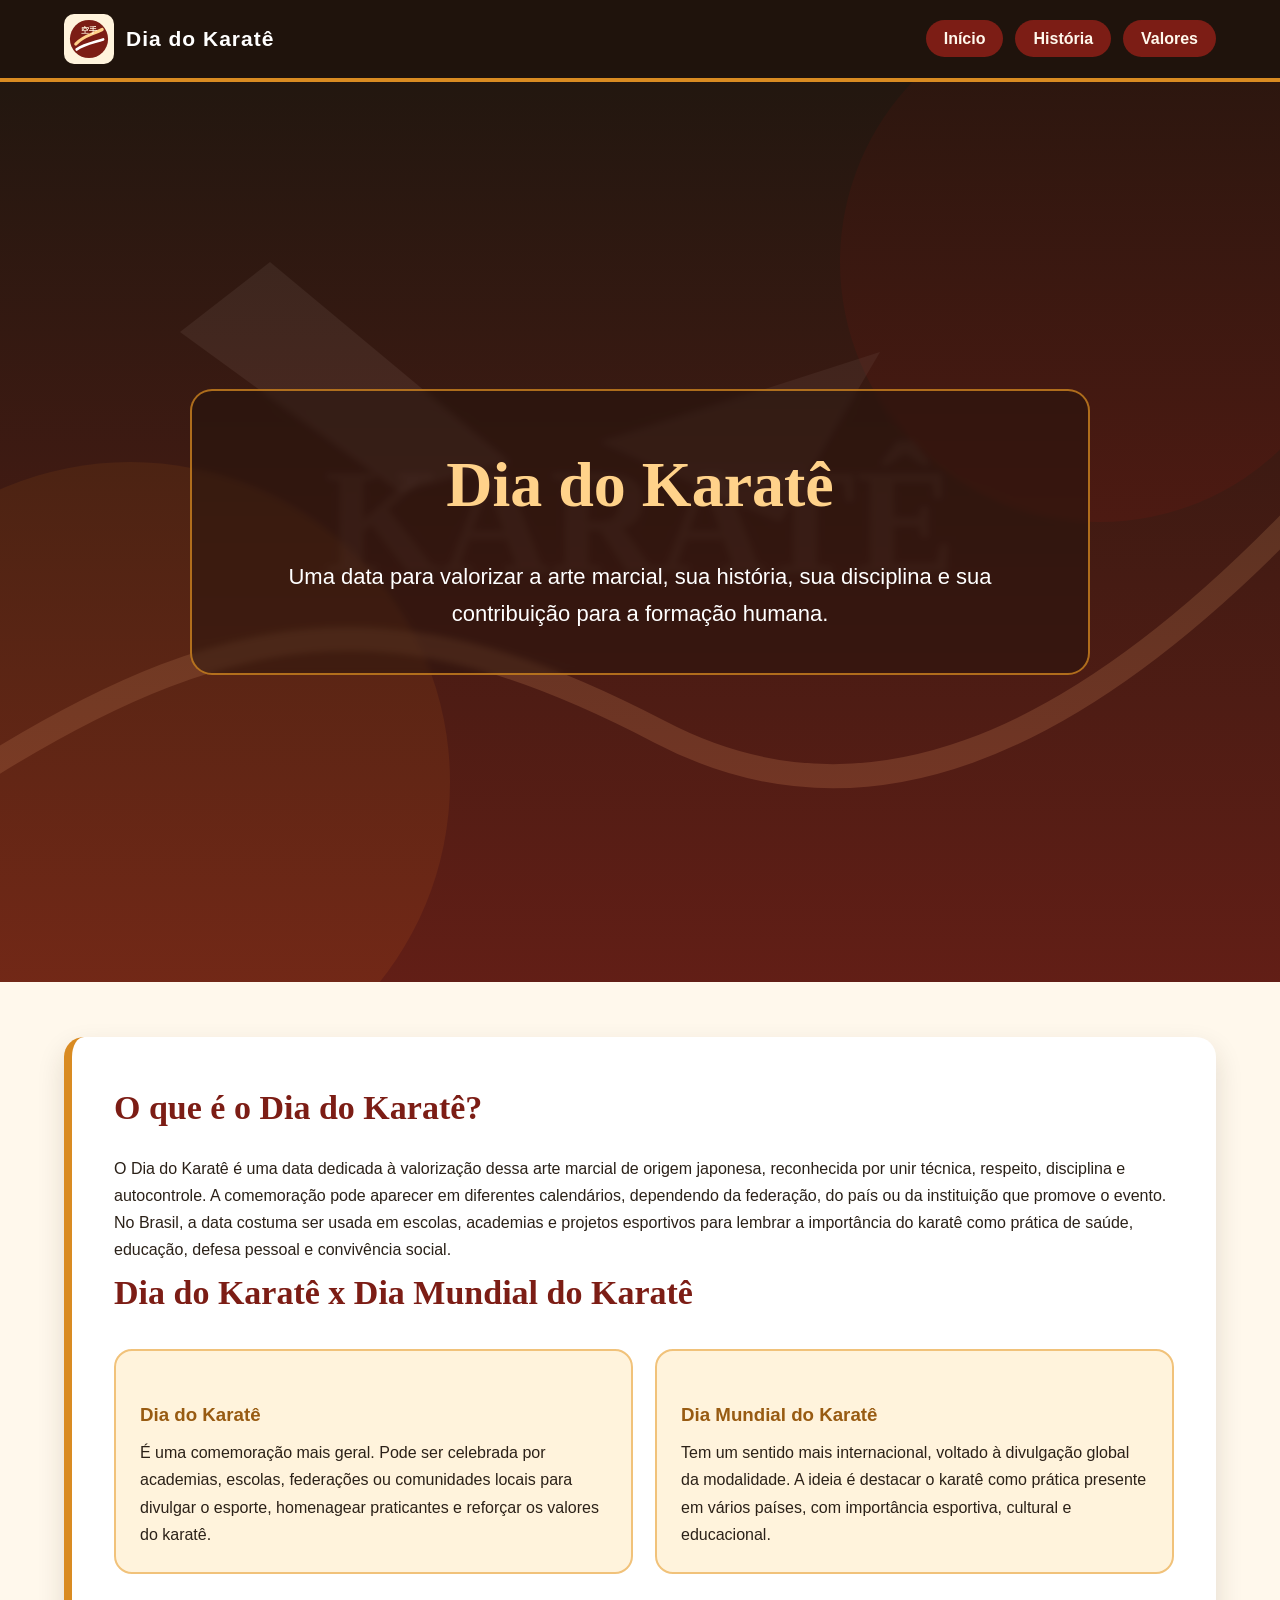
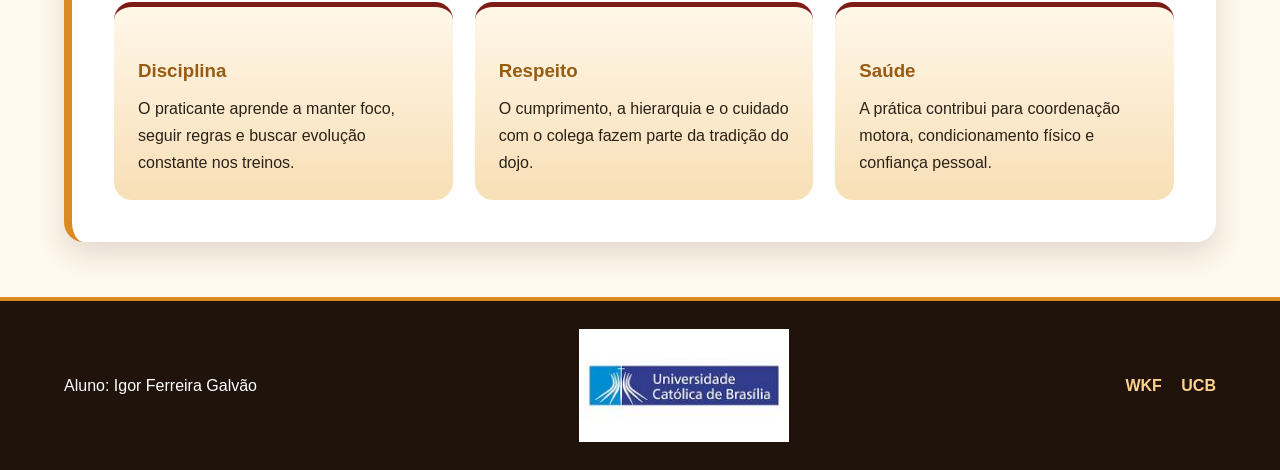
<file: index.html>
<!DOCTYPE html>
<html lang="pt-BR">
<head>
    <meta charset="UTF-8">
    <meta name="viewport" content="width=device-width, initial-scale=1.0">
    <title>Dia do Karatê</title>
    <link rel="stylesheet" href="style.css">
</head>
<body>
    <header>
        <div class="menu-container">
            <a href="index.html" class="logo">
                <img src="logo-karate.svg" alt="Logo do Karatê">
                <span>Dia do Karatê</span>
            </a>
            <nav>
                <ul>
                    <li><a href="index.html">Início</a></li>
                    <li><a href="historia.html">História</a></li>
                    <li><a href="valores.html">Valores</a></li>
                </ul>
            </nav>
        </div>
    </header>

    <section class="banner">
        <div class="banner-texto">
            <h1>Dia do Karatê</h1>
            <p>Uma data para valorizar a arte marcial, sua história, sua disciplina e sua contribuição para a formação humana.</p>
        </div>
    </section>

    <main class="conteudo">
        <h2>O que é o Dia do Karatê?</h2>
        <p>O Dia do Karatê é uma data dedicada à valorização dessa arte marcial de origem japonesa, reconhecida por unir técnica, respeito, disciplina e autocontrole. A comemoração pode aparecer em diferentes calendários, dependendo da federação, do país ou da instituição que promove o evento.</p>
        <p>No Brasil, a data costuma ser usada em escolas, academias e projetos esportivos para lembrar a importância do karatê como prática de saúde, educação, defesa pessoal e convivência social.</p>

        <h2>Dia do Karatê x Dia Mundial do Karatê</h2>
        <div class="diferenca">
            <div class="caixa-info">
                <h3>Dia do Karatê</h3>
                <p>É uma comemoração mais geral. Pode ser celebrada por academias, escolas, federações ou comunidades locais para divulgar o esporte, homenagear praticantes e reforçar os valores do karatê.</p>
            </div>
            <div class="caixa-info">
                <h3>Dia Mundial do Karatê</h3>
                <p>Tem um sentido mais internacional, voltado à divulgação global da modalidade. A ideia é destacar o karatê como prática presente em vários países, com importância esportiva, cultural e educacional.</p>
            </div>
        </div>

        <div class="cards">
            <div class="card">
                <h3>Disciplina</h3>
                <p>O praticante aprende a manter foco, seguir regras e buscar evolução constante nos treinos.</p>
            </div>
            <div class="card">
                <h3>Respeito</h3>
                <p>O cumprimento, a hierarquia e o cuidado com o colega fazem parte da tradição do dojo.</p>
            </div>
            <div class="card">
                <h3>Saúde</h3>
                <p>A prática contribui para coordenação motora, condicionamento físico e confiança pessoal.</p>
            </div>
        </div>
    </main>

    <footer>
        <div class="footer-conteudo">
            <p>Aluno: Igor Ferreira Galvão</p>
            <img src="logo-ucb.png" alt="Logo da Universidade Católica de Brasília">
            <div class="icones">
                <a href="https://www.wkf.net/" target="_blank">WKF</a>
                <a href="https://www.ucb.br/" target="_blank">UCB</a>
            </div>
        </div>
    </footer>
</body>
</html>
</file>
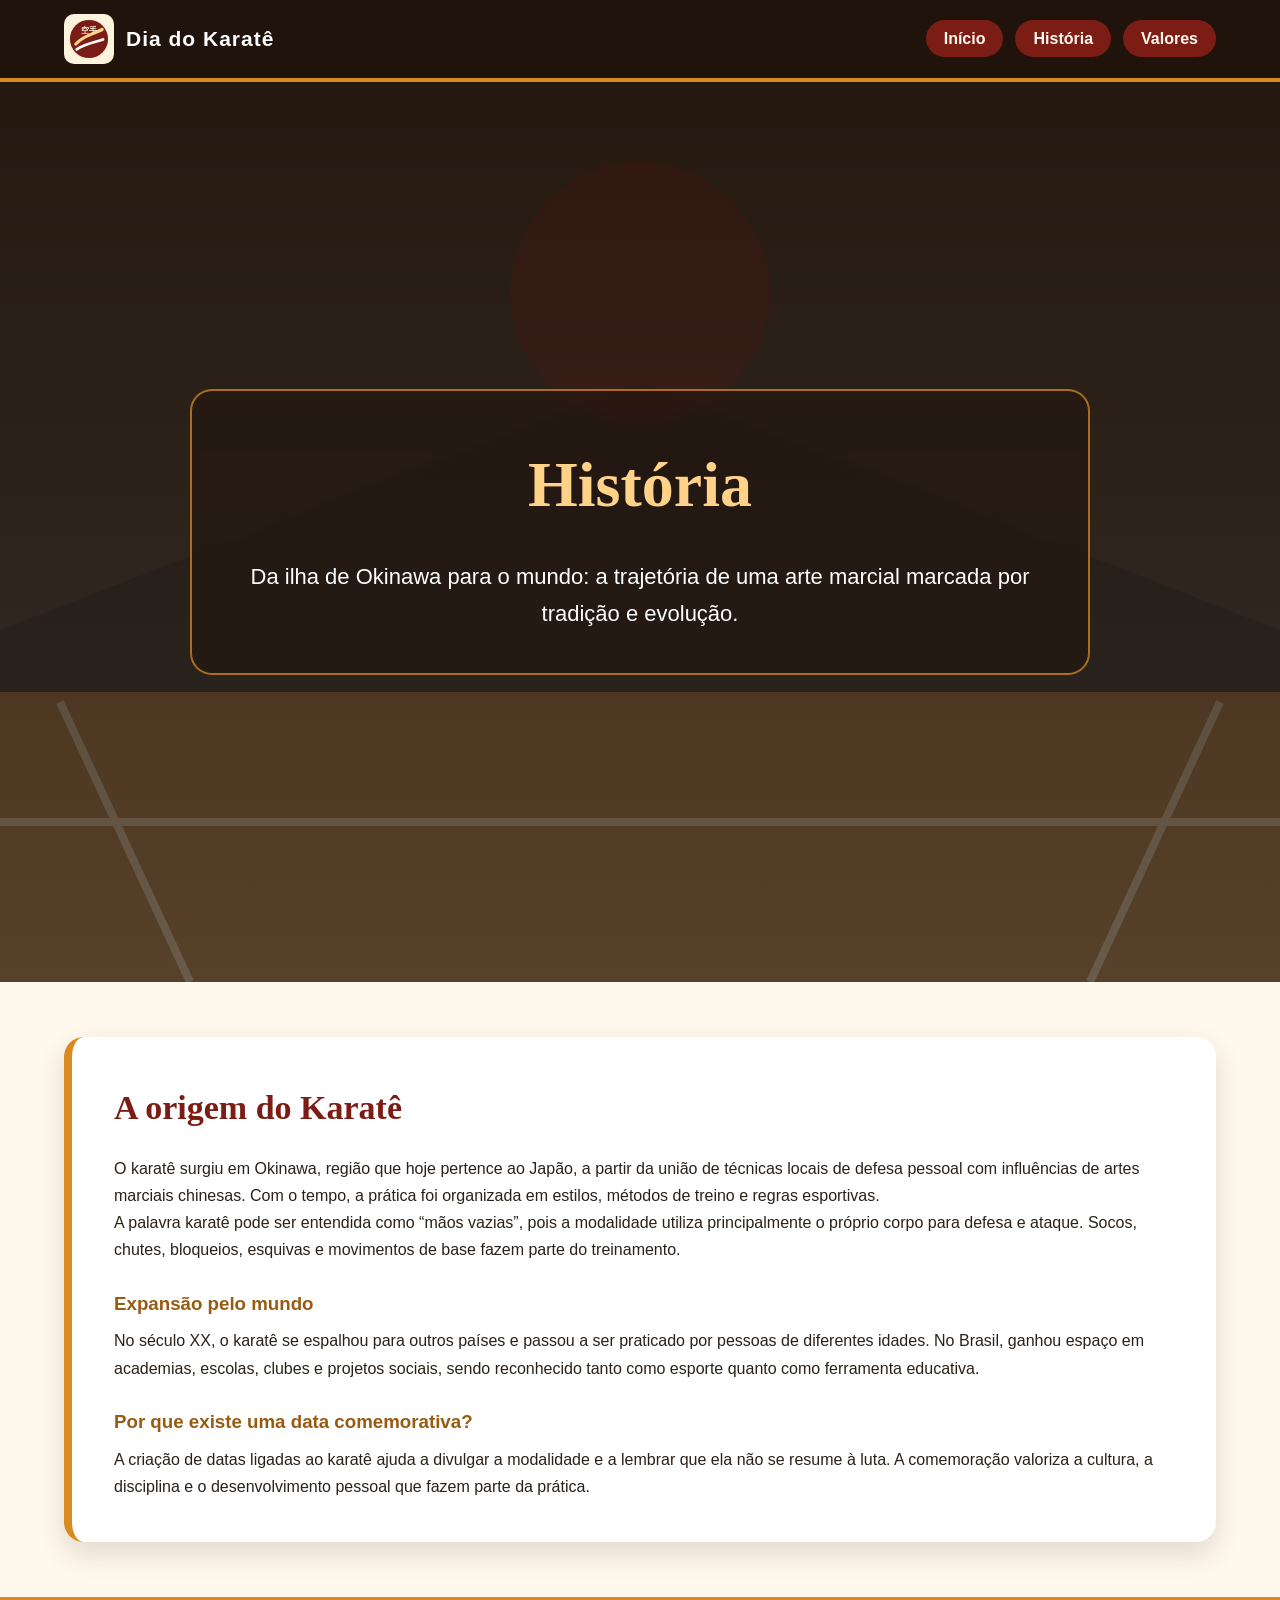
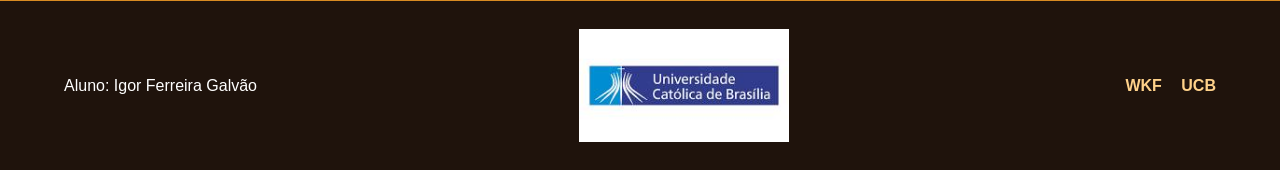
<file: historia.html>
<!DOCTYPE html>
<html lang="pt-BR">
<head>
    <meta charset="UTF-8">
    <meta name="viewport" content="width=device-width, initial-scale=1.0">
    <title>História do Karatê</title>
    <link rel="stylesheet" href="style.css">
</head>
<body>
    <header>
        <div class="menu-container">
            <a href="index.html" class="logo">
                <img src="logo-karate.svg" alt="Logo do Karatê">
                <span>Dia do Karatê</span>
            </a>
            <nav>
                <ul>
                    <li><a href="index.html">Início</a></li>
                    <li><a href="historia.html">História</a></li>
                    <li><a href="valores.html">Valores</a></li>
                </ul>
            </nav>
        </div>
    </header>

    <section class="banner banner-historia">
        <div class="banner-texto">
            <h1>História</h1>
            <p>Da ilha de Okinawa para o mundo: a trajetória de uma arte marcial marcada por tradição e evolução.</p>
        </div>
    </section>

    <main class="conteudo">
        <h2>A origem do Karatê</h2>
        <p>O karatê surgiu em Okinawa, região que hoje pertence ao Japão, a partir da união de técnicas locais de defesa pessoal com influências de artes marciais chinesas. Com o tempo, a prática foi organizada em estilos, métodos de treino e regras esportivas.</p>
        <p>A palavra karatê pode ser entendida como “mãos vazias”, pois a modalidade utiliza principalmente o próprio corpo para defesa e ataque. Socos, chutes, bloqueios, esquivas e movimentos de base fazem parte do treinamento.</p>

        <h3>Expansão pelo mundo</h3>
        <p>No século XX, o karatê se espalhou para outros países e passou a ser praticado por pessoas de diferentes idades. No Brasil, ganhou espaço em academias, escolas, clubes e projetos sociais, sendo reconhecido tanto como esporte quanto como ferramenta educativa.</p>

        <h3>Por que existe uma data comemorativa?</h3>
        <p>A criação de datas ligadas ao karatê ajuda a divulgar a modalidade e a lembrar que ela não se resume à luta. A comemoração valoriza a cultura, a disciplina e o desenvolvimento pessoal que fazem parte da prática.</p>
    </main>

    <footer>
        <div class="footer-conteudo">
            <p>Aluno: Igor Ferreira Galvão</p>
            <img src="logo-ucb.png" alt="Logo da Universidade Católica de Brasília">
            <div class="icones">
                <a href="https://www.wkf.net/" target="_blank">WKF</a>
                <a href="https://www.ucb.br/" target="_blank">UCB</a>
            </div>
        </div>
    </footer>
</body>
</html>
</file>
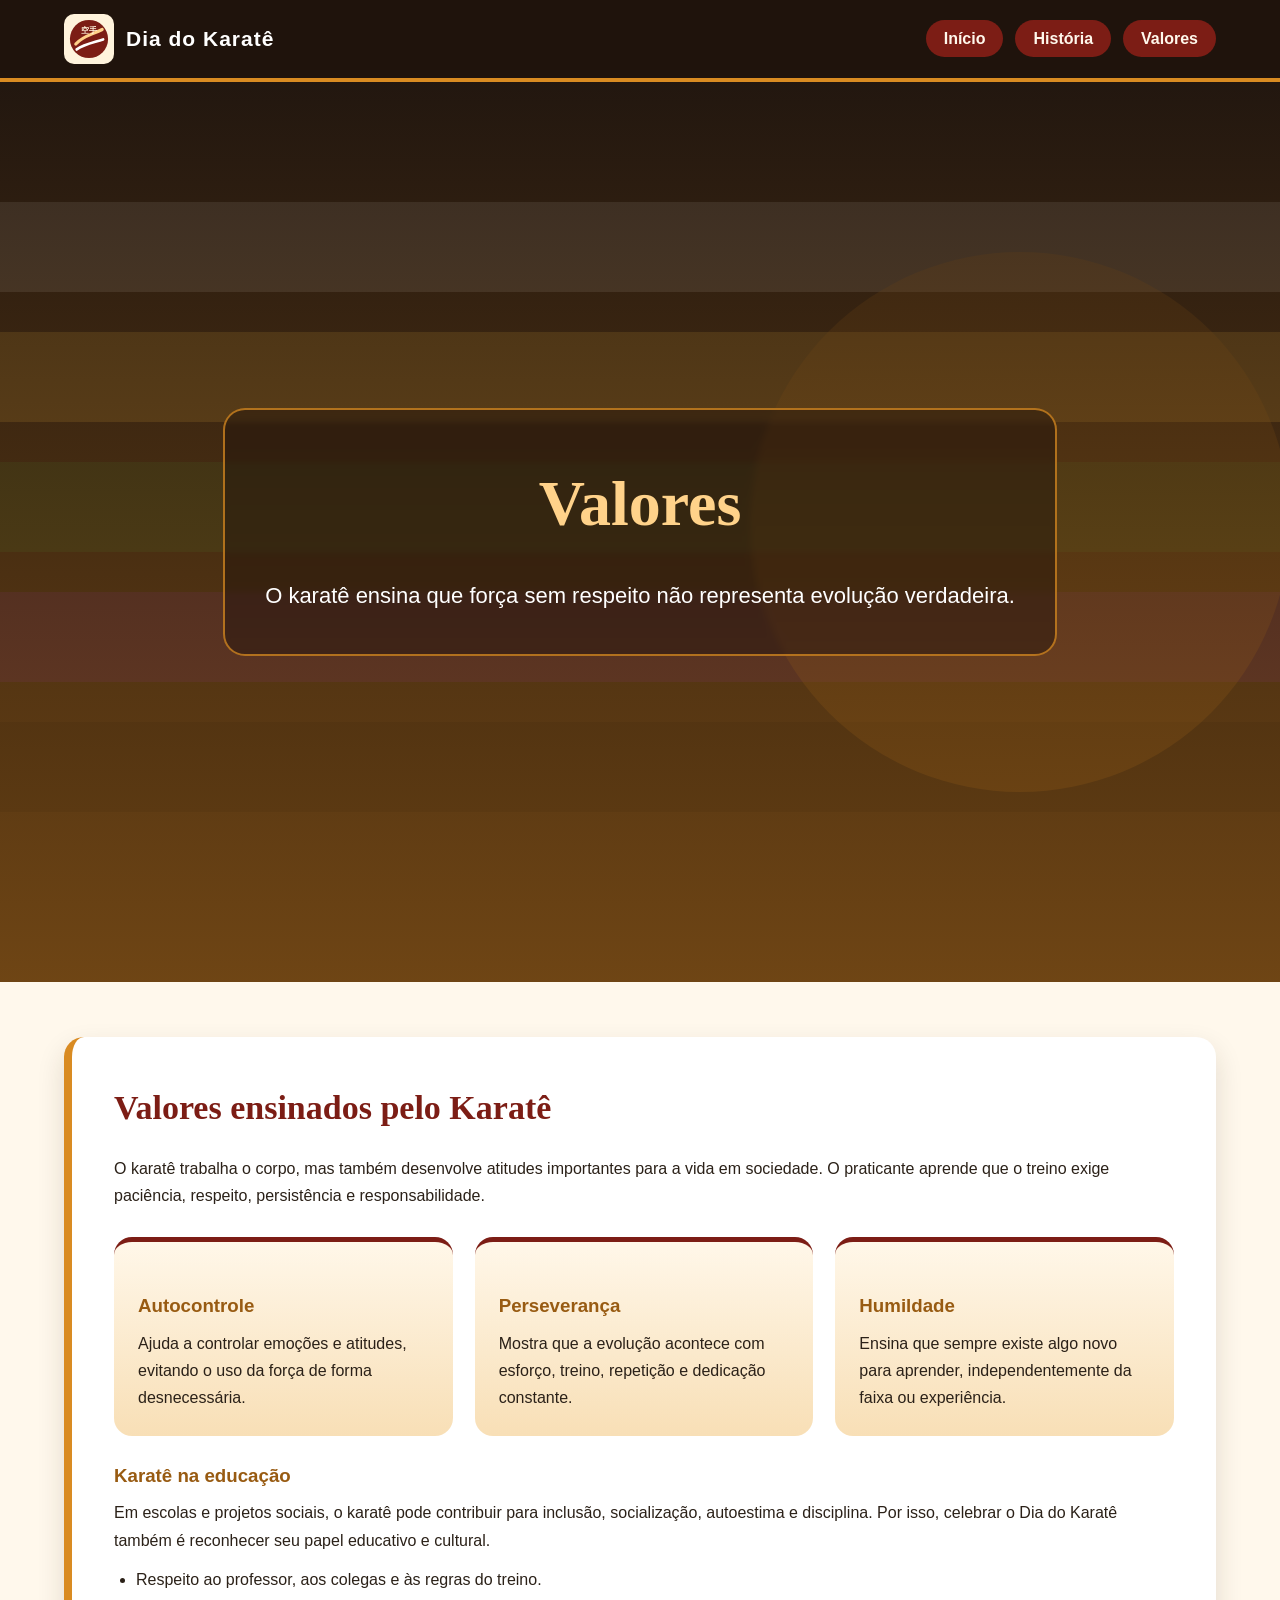
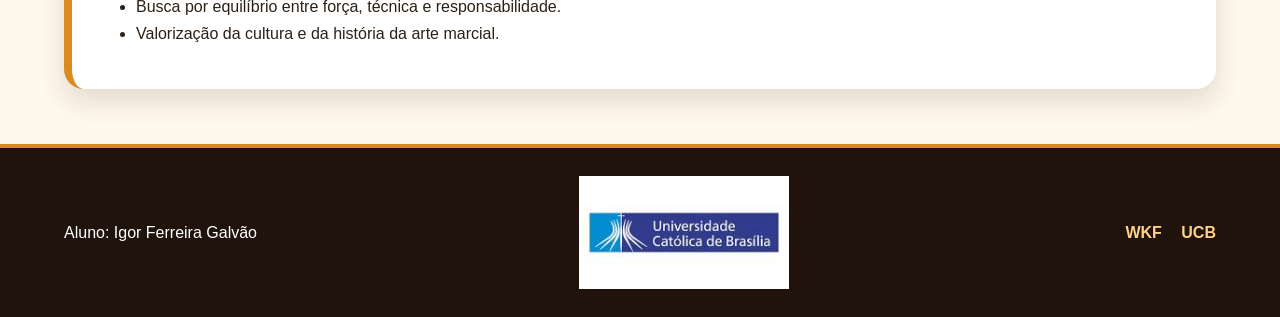
<file: valores.html>
<!DOCTYPE html>
<html lang="pt-BR">
<head>
    <meta charset="UTF-8">
    <meta name="viewport" content="width=device-width, initial-scale=1.0">
    <title>Valores do Karatê</title>
    <link rel="stylesheet" href="style.css">
</head>
<body>
    <header>
        <div class="menu-container">
            <a href="index.html" class="logo">
                <img src="logo-karate.svg" alt="Logo do Karatê">
                <span>Dia do Karatê</span>
            </a>
            <nav>
                <ul>
                    <li><a href="index.html">Início</a></li>
                    <li><a href="historia.html">História</a></li>
                    <li><a href="valores.html">Valores</a></li>
                </ul>
            </nav>
        </div>
    </header>

    <section class="banner banner-valores">
        <div class="banner-texto">
            <h1>Valores</h1>
            <p>O karatê ensina que força sem respeito não representa evolução verdadeira.</p>
        </div>
    </section>

    <main class="conteudo">
        <h2>Valores ensinados pelo Karatê</h2>
        <p>O karatê trabalha o corpo, mas também desenvolve atitudes importantes para a vida em sociedade. O praticante aprende que o treino exige paciência, respeito, persistência e responsabilidade.</p>

        <div class="cards">
            <div class="card">
                <h3>Autocontrole</h3>
                <p>Ajuda a controlar emoções e atitudes, evitando o uso da força de forma desnecessária.</p>
            </div>
            <div class="card">
                <h3>Perseverança</h3>
                <p>Mostra que a evolução acontece com esforço, treino, repetição e dedicação constante.</p>
            </div>
            <div class="card">
                <h3>Humildade</h3>
                <p>Ensina que sempre existe algo novo para aprender, independentemente da faixa ou experiência.</p>
            </div>
        </div>

        <h3>Karatê na educação</h3>
        <p>Em escolas e projetos sociais, o karatê pode contribuir para inclusão, socialização, autoestima e disciplina. Por isso, celebrar o Dia do Karatê também é reconhecer seu papel educativo e cultural.</p>
        <ul class="lista-valores">
            <li>Respeito ao professor, aos colegas e às regras do treino.</li>
            <li>Busca por equilíbrio entre força, técnica e responsabilidade.</li>
            <li>Valorização da cultura e da história da arte marcial.</li>
        </ul>
    </main>

    <footer>
        <div class="footer-conteudo">
            <p>Aluno: Igor Ferreira Galvão</p>
            <img src="logo-ucb.png" alt="Logo da Universidade Católica de Brasília">
            <div class="icones">
                <a href="https://www.wkf.net/" target="_blank">WKF</a>
                <a href="https://www.ucb.br/" target="_blank">UCB</a>
            </div>
        </div>
    </footer>
</body>
</html>
</file>
<file: style.css>
* {
    margin: 0;
    padding: 0;
    box-sizing: border-box;
}

body {
    font-family: 'Trebuchet MS', 'Segoe UI', sans-serif;
    background: #fff8ec;
    color: #2b2118;
    line-height: 1.7;
}

header {
    width: 100%;
    background: #1f130c;
    color: white;
    position: sticky;
    top: 0;
    z-index: 10;
    border-bottom: 4px solid #d98b22;
}

.menu-container {
    width: 90%;
    max-width: 1200px;
    margin: 0 auto;
    display: flex;
    align-items: center;
    justify-content: space-between;
    padding: 14px 0;
}

.logo {
    display: flex;
    align-items: center;
    gap: 12px;
    color: white;
    text-decoration: none;
    font-weight: bold;
    font-size: 21px;
    letter-spacing: 1px;
}

.logo img {
    width: 50px;
    height: 50px;
}

nav ul {
    list-style: none;
    display: flex;
    gap: 12px;
}

nav a {
    text-decoration: none;
    color: #fff8ec;
    background: #7c1d15;
    padding: 10px 18px;
    border-radius: 30px;
    font-weight: bold;
    transition: 0.3s;
}

nav a:hover {
    background: #d98b22;
    color: #1f130c;
}

.banner {
    width: 100%;
    min-height: 100vh;
    background-image: linear-gradient(rgba(31,19,12,0.72), rgba(124,29,21,0.68)), url('banner-karate.svg');
    background-size: cover;
    background-position: center;
    display: flex;
    align-items: center;
    justify-content: center;
    text-align: center;
    color: white;
    padding: 5%;
}

.banner-historia {
    background-image: linear-gradient(rgba(31,19,12,0.76), rgba(49,49,49,0.60)), url('banner-dojo.svg');
}

.banner-valores {
    background-image: linear-gradient(rgba(31,19,12,0.72), rgba(152,91,18,0.62)), url('banner-faixas.svg');
}

.banner-texto {
    max-width: 900px;
    background: rgba(31, 19, 12, 0.45);
    border: 2px solid rgba(217, 139, 34, 0.75);
    padding: 40px;
    border-radius: 22px;
    backdrop-filter: blur(3px);
}

.banner h1 {
    font-family: Georgia, 'Times New Roman', serif;
    font-size: 64px;
    margin-bottom: 18px;
    color: #ffd28a;
}

.banner p {
    font-size: 22px;
}

.conteudo {
    width: 90%;
    max-width: 1200px;
    margin: 55px auto;
    background: #ffffff;
    padding: 42px;
    border-radius: 20px;
    box-shadow: 0 12px 28px rgba(53, 35, 18, 0.14);
    border-left: 8px solid #d98b22;
}

.conteudo h2 {
    font-family: Georgia, 'Times New Roman', serif;
    font-size: 34px;
    margin-bottom: 18px;
    color: #7c1d15;
}

.conteudo h3 {
    margin-top: 24px;
    margin-bottom: 8px;
    color: #985b12;
}

.diferenca {
    margin-top: 28px;
    display: grid;
    grid-template-columns: repeat(2, 1fr);
    gap: 22px;
}

.caixa-info {
    padding: 24px;
    border-radius: 18px;
    background: #fff3dc;
    border: 2px solid #f1c27a;
}

.cards {
    display: grid;
    grid-template-columns: repeat(3, 1fr);
    gap: 22px;
    margin-top: 28px;
}

.card {
    background: linear-gradient(180deg, #fff7e9, #f8dfb6);
    padding: 24px;
    border-radius: 18px;
    border-top: 5px solid #7c1d15;
    transition: 0.3s;
}

.card:hover {
    transform: translateY(-5px);
    box-shadow: 0 12px 20px rgba(31,19,12,0.16);
}

.lista-valores {
    padding-left: 22px;
    margin-top: 12px;
}

footer {
    width: 100%;
    background: #1f130c;
    color: white;
    padding: 28px 5%;
    border-top: 4px solid #d98b22;
}

.footer-conteudo {
    max-width: 1200px;
    margin: 0 auto;
    display: flex;
    justify-content: space-between;
    align-items: center;
    gap: 20px;
    flex-wrap: wrap;
}

.footer-conteudo img {
    width: 210px;
    max-width: 100%;
    background: white;
}

.icones a {
    color: #ffd28a;
    margin-left: 15px;
    text-decoration: none;
    font-weight: bold;
}

@media (max-width: 800px) {
    .menu-container, .footer-conteudo {
        flex-direction: column;
    }

    nav ul {
        flex-wrap: wrap;
        justify-content: center;
    }

    .banner h1 {
        font-size: 42px;
    }

    .cards, .diferenca {
        grid-template-columns: 1fr;
    }

    .conteudo {
        padding: 26px;
    }
}
</file>
